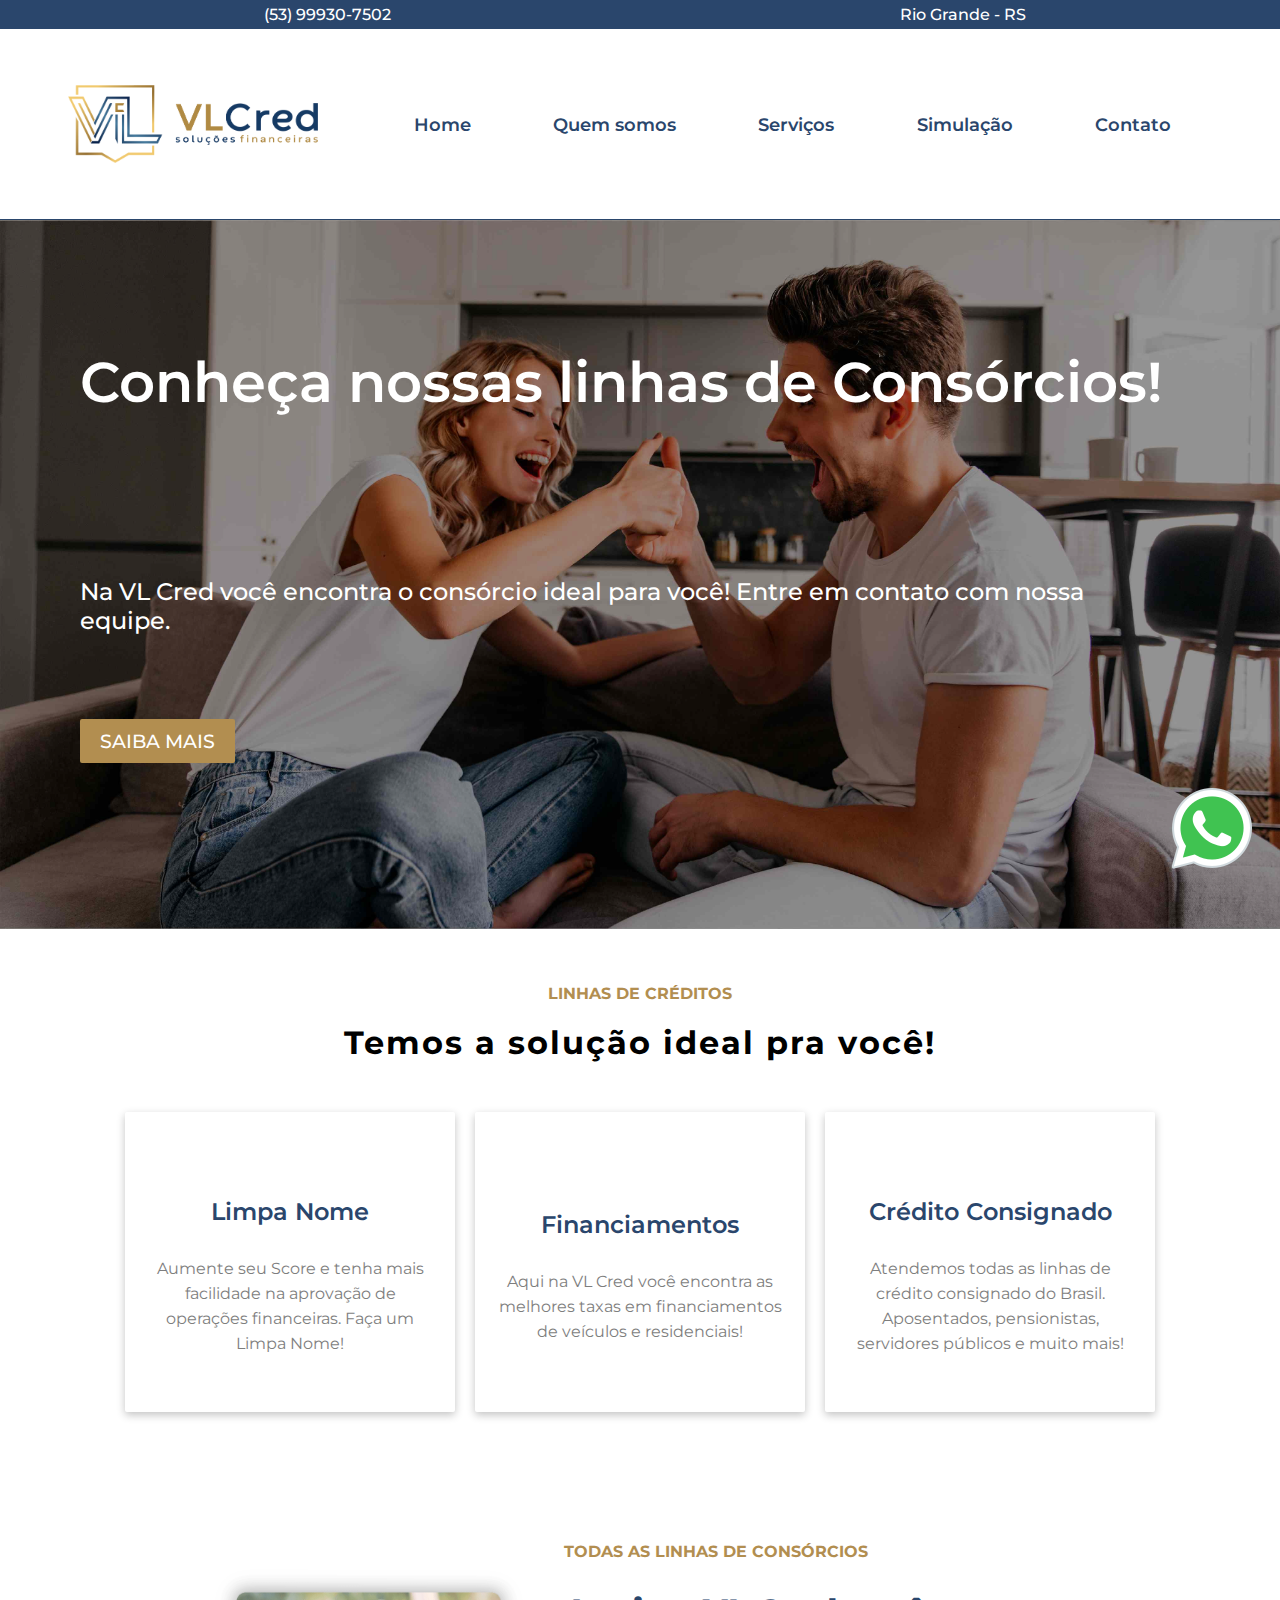
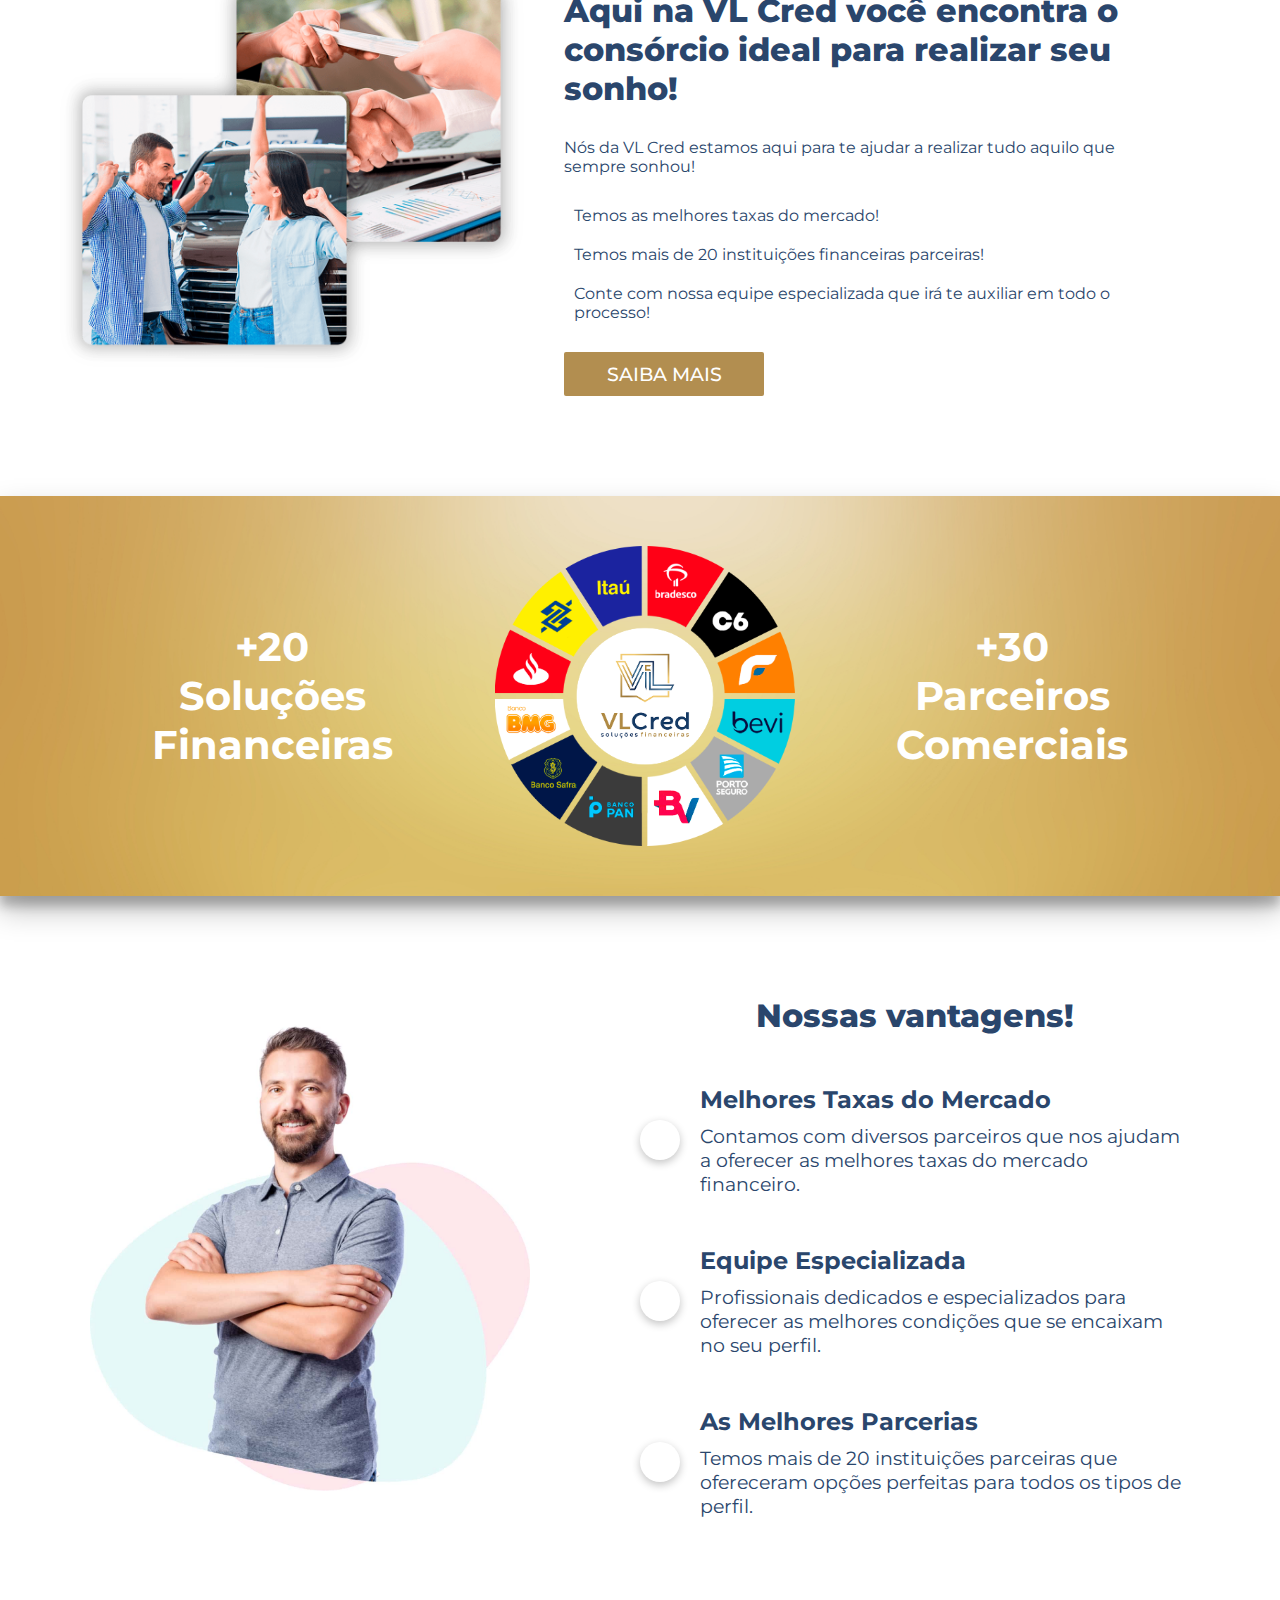
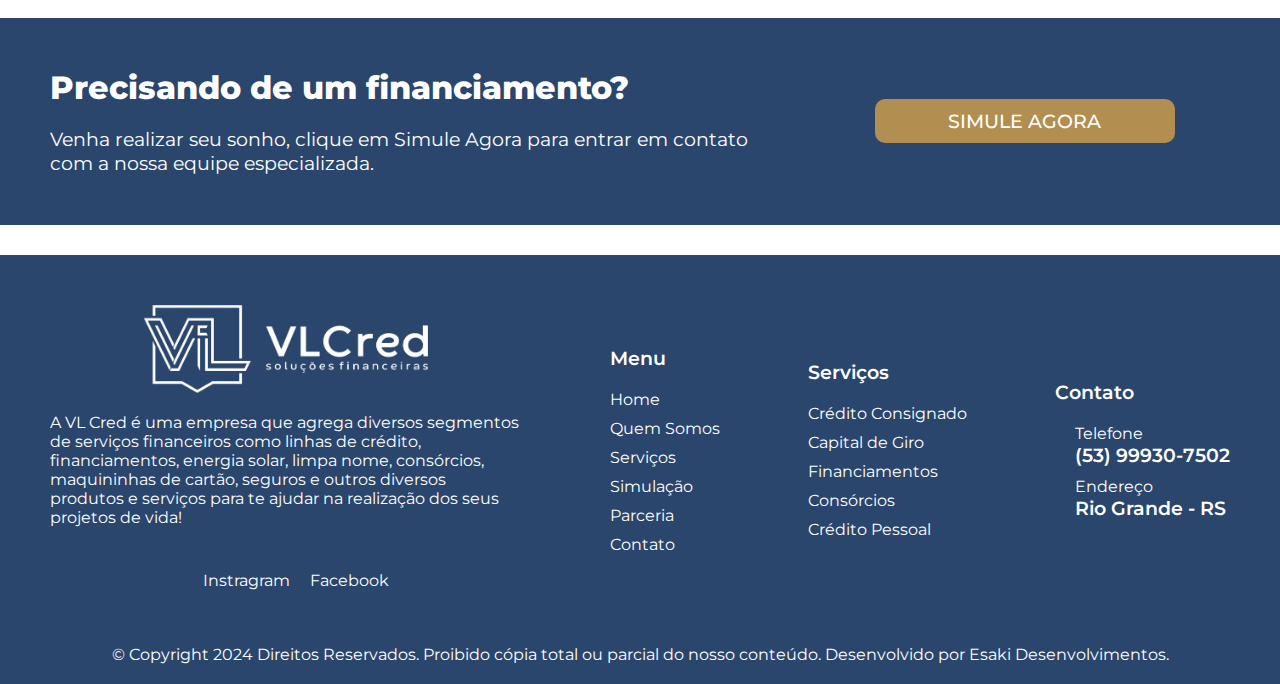
<file: index.html>
<!DOCTYPE html>
<html lang="pt-br">

<head>
    <meta charset="UTF-8">
    <meta name="viewport" content="width=device-width, initial-scale=1.0">
    <link rel="stylesheet" href="https://cdnjs.cloudflare.com/ajax/libs/font-awesome/6.4.2/css/all.min.css"
        integrity="sha512-z3gLpd7yknf1YoNbCzqRKc4qyor8gaKU1qmn+CShxbuBusANI9QpRohGBreCFkKxLhei6S9CQXFEbbKuqLg0DA=="
        crossorigin="anonymous" referrerpolicy="no-referrer" />
    <link rel="preconnect" href="https://fonts.googleapis.com">
    <link rel="preconnect" href="https://fonts.gstatic.com" crossorigin>
    <link rel="shortcut icon" href="assets/favicon.png" type="image/x-icon">
    <link href="https://fonts.googleapis.com/css2?family=Montserrat:wght@300;400;500;600;700&display=swap"
        rel="stylesheet">
    <link rel="stylesheet" href="style.css">
    <title>VL Cred - Home</title>
</head>

<body>
    <header class="header header__home">
        <div class="info">
            <div class="informacoes telefone">
                <i class="fa-solid fa-phone"></i>
                <div class="info-content">
                    <span>(53) 99930-7502</span>
                </div>
            </div>
            <div class="informacoes endereco">
                <i class="fa-solid fa-location-dot"></i>
                <div class="info-content">
                    <span>Rio Grande - RS</span>
                </div>
            </div>
        </div>
        <section class="header__all">


            <div class="header__all-first">
                <div class="menu">
                    <img id="logo" src="assets/logo VL H.png" alt="Logo VL Cred">
                    <i id="menu-icon" class="fa-solid fa-bars"></i>
                </div>
                <div class="header__all-second">
                    <ul>
                        <li><a href="index.html">Home</a></li>
                        <li><a href="sobreNos.html">Quem somos</a></li>
                        <li><a href="servicos.html">Serviços</a></li>
                        <li><a href="simulacao.html">Simulação</a></li>
                        <li><a href="contato.html">Contato</a></li>
                    </ul>
                </div>
            </div>

            <div class="menu__bar" id="menu__bar">
                <ul class="menu__bar-content">
                    <i class="fa-solid fa-x" id="close-btn"></i>
                    <li><a href="index.html">Home</a></li>
                    <li><a href="sobreNos.html">Quem somos</a></li>
                    <li><a href="servicos.html">Serviços</a></li>
                    <li><a href="simulacao.html">Simulação</a></li>
                    <li><a href="contato.html">Contato</a></li>
                </ul>
            </div>
        </section>
    </header>

    <main>
        <a id="wpp-btn" target="_blank" href="https://wa.me/53999307502"><img src="assets/wpp-btn.png" alt="botão Whatsapp"></a>
        <a id="wpp-btn-mobile" target="_blank" href="https://wa.me/53999307502"><img src="assets/wpp-btn-mobile.png" alt="botão Whatsapp"></a>
        <div class="carousel-container">
            <div class="carousel">
                <div class="carousel-slide">
                    <h2>Conheça nossas linhas de Consórcios!</h2>
                    <p>Na VL Cred você encontra o consórcio ideal para você! Entre em contato com
                        nossa equipe.</p>
                    <a href="https://wa.me/53999307502" target="_blank">Saiba Mais</a>
                    <img src="assets/Banner 1.jpg" alt="Imagem 1">
                </div>
                <div class="carousel-slide">
                    <h2>Capital de giro Empresarial</h2>
                    <p>Nós da VL Cred queremos te ajudar a solucionar o seu problema da melhor forma!</p>
                    <a href="https://wa.me/53999307502" target="_blank">Saiba Mais</a>
                    <img src="assets/Banner 2.jpg" alt="Imagem 2">
                </div>
                <div class="carousel-slide">
                    <h2>Crédito com garantia <br> de bens!</h2>
                    <p>Financiamento e refinanciamento imobiliário
                        e veicular é aqui na VL Cred!</p>
                    <a href="https://wa.me/53999307502" target="_blank">Saiba Mais</a>
                    <img src="assets/Banner 3.jpg" alt="Imagem 2">
                </div>

            </div>

            <div class="carousel-container-btns">
                <button id="prev-button"><i class="fa-solid fa-angle-left"></i></button>
                <button id="next-button"><i class="fa-solid fa-angle-right"></i></button>
            </div>
        </div>



        <section class="first__section">
            <h3>linhas de créditos</h3>
            <h2>Temos a solução ideal pra você!</h2>
            <div class="first__section-container">
                <div class="content">
                    <div class="produto">
                        <i class="fa-solid fa-money-check-dollar"></i>
                        <span>Limpa Nome</span>
                        <p>Aumente seu Score e tenha mais facilidade na aprovação de operações financeiras. Faça um
                            Limpa Nome! </p>
                    </div>
                </div>
                <div class="content">
                    <div class="produto">
                        <i class="fa-solid fa-house"></i>
                        <span>Financiamentos</span>
                        <p>Aqui na VL Cred você encontra as melhores taxas em financiamentos de veículos e residenciais!</p>
                    </div>
                </div>
                <div class="content">
                    <div class="produto">
                        <i class="fa-solid fa-sack-dollar"></i>
                        <span>Crédito Consignado</span>
                        <p>Atendemos todas as linhas de crédito consignado do Brasil. Aposentados, pensionistas,
                            servidores públicos e muito mais!</p>
                    </div>
                </div>
            </div>
        </section>

        <section class="second__section">
            <img class="second__section-imagem" src="assets/second section imagem.png" alt="">

            <div class="second__section-conteudo">
                <h3>Todas as linhas de Consórcios</h3>
                <h2>Aqui na VL Cred você encontra o consórcio ideal para realizar seu sonho! </h2>
                <p>Nós da VL Cred estamos aqui para te ajudar a realizar tudo aquilo que sempre sonhou! </p>
                <ul>
                    <li>
                        <i class="fa-solid fa-circle"></i>
                        <p>Temos as melhores taxas do mercado!</p>
                    </li>
                    <li>
                        <i class="fa-solid fa-circle"></i>
                        <p>Temos mais de 20 instituições financeiras parceiras!</p>
                    </li>
                    <li>
                        <i class="fa-solid fa-circle"></i>
                        <p>Conte com nossa equipe especializada que irá te auxiliar em todo o processo!</p>
                    </li>
                </ul>

                <a href="simulacao.html">Saiba Mais</a>
            </div>
        </section>

        <section class="third__section" id="third">
            <div class="third__section-container">
                <h2>+20 <br> Soluções <br> Financeiras</h2>
                <img src="assets/roda bancos.png" alt="">
                <h2>+30 <br> Parceiros <br> Comerciais</h2>

            </div>
        </section>

        <section class="fourth__section">
            <div class="fourth__section-content">
                <h2>Nossas vantagens!</h2>
                <div class="fourth__section-content-itens">
                    <i class="fa-solid fa-star"></i>
                    <div class="itens-content">
                        <h3>Melhores Taxas do Mercado</h3>
                        <p>Contamos com diversos parceiros que nos ajudam a oferecer as melhores taxas do mercado
                            financeiro.</p>
                    </div>
                </div>
                <div class="fourth__section-content-itens">
                    <i class="fa-solid fa-arrow-up-right-dots"></i>
                    <div class="itens-content">
                        <h3>Equipe Especializada</h3>
                        <p>Profissionais dedicados e especializados para oferecer as melhores condições que se encaixam
                            no seu perfil.</p>
                    </div>
                </div>
                <div class="fourth__section-content-itens">
                    <i class="fa-solid fa-rocket"></i>
                    <div class="itens-content">
                        <h3>As Melhores Parcerias</h3>
                        <p>Temos mais de 20 instituições parceiras que ofereceram opções perfeitas para todos os tipos
                            de perfil.</p>
                    </div>
                </div>
            </div>

            <img class="fourth__section-image" src="assets/vantagens.jpg" alt="#">
        </section>

        <section class="fifth__section">
            <div class="fifth__section-all">
                <div class="fifth__section-all-content">
                    <h2>Precisando de um financiamento?</h2>
                    <p>Venha realizar seu sonho, clique em Simule Agora para entrar em contato com a nossa equipe
                        especializada.</p>
                </div>
                <div class="fifth__section-all-link"><a href="simulacao.html">Simule agora</a></div>
            </div>
        </section>
    </main>

    <footer id="footer">
        <div class="footer__content">
            <div class="footer__logo">
                <img src="assets/logo VL H branco.png" alt="Logo VL Cred">
                <p>A VL Cred é uma empresa que agrega diversos segmentos de serviços financeiros como linhas de
                    crédito, financiamentos, energia solar, limpa nome, consórcios, maquininhas de cartão,
                    seguros e outros diversos produtos e serviços para te ajudar na realização dos seus projetos de
                    vida!
                    <br><br>
                </p>
                <div class="icons">
                    <a target="_blank" href=""><i class="fa-brands fa-instagram"
                            style="color: white;"></i></a>
                    <a href="#" style="color: white;">Instragram</a>

                    <a target="_blank" href=""><i class="fa-brands fa-facebook"
                            style="color: white;"></i></a>
                    <a href="#" style="color: white;">Facebook</a>
                </div>
            </div>
            <div class="footer__menu footer__itens">
                <span>Menu</span>
                <ul>
                    <li><a href="index.html">Home</a></li>
                    <li><a href="sobreNos.html">Quem Somos</a></li>
                    <li><a href="servicos.html">Serviços</a></li>
                    <li><a href="simulacao.html">Simulação</a></li>
                    <li><a href="https://wa.me/53999307502" target="_blank">Parceria</a></li>
                    <li><a href="contato.html">Contato</a></li>
                </ul>
            </div>
            <div class="footer__servicos footer__itens">
                <span>Serviços</span>
                <ul>
                    <li><a href="servicos.html">Crédito Consignado</a></li>
                    <li><a href="servicos.html">Capital de Giro</a></li>
                    <li><a href="servicos.html">Financiamentos</a></li>
                    <li><a href="servicos.html">Consórcios</a></li>
                    <li><a href="servicos.html">Crédito Pessoal</a></li>
                </ul>
            </div>
            <div class="footer__contato footer__itens">
                <span>Contato</span>
                <ul>
                    <li>
                        <i class="fa-solid fa-phone"></i>
                        <div>
                            <p>Telefone</p>
                            <span>(53) 99930-7502</span>
                        </div>
                    </li>
                    <li>
                        <i class="fa-solid fa-location-dot"></i>
                        <div>
                            <p>Endereço</p>
                            <span>Rio Grande - RS
                            </span>
                        </div>
                    </li>
                </ul>
            </div>
        </div>

        <span class="copy"> &copy; Copyright 2024 Direitos Reservados. Proibido cópia total ou parcial do nosso
            conteúdo.
            Desenvolvido por Esaki Desenvolvimentos.</span>
    </footer>

    <script src="slide.js"></script>
    <script src="menuBar.js"></script>
    <script src="script.js"></script>
</body>

</html>
</file>
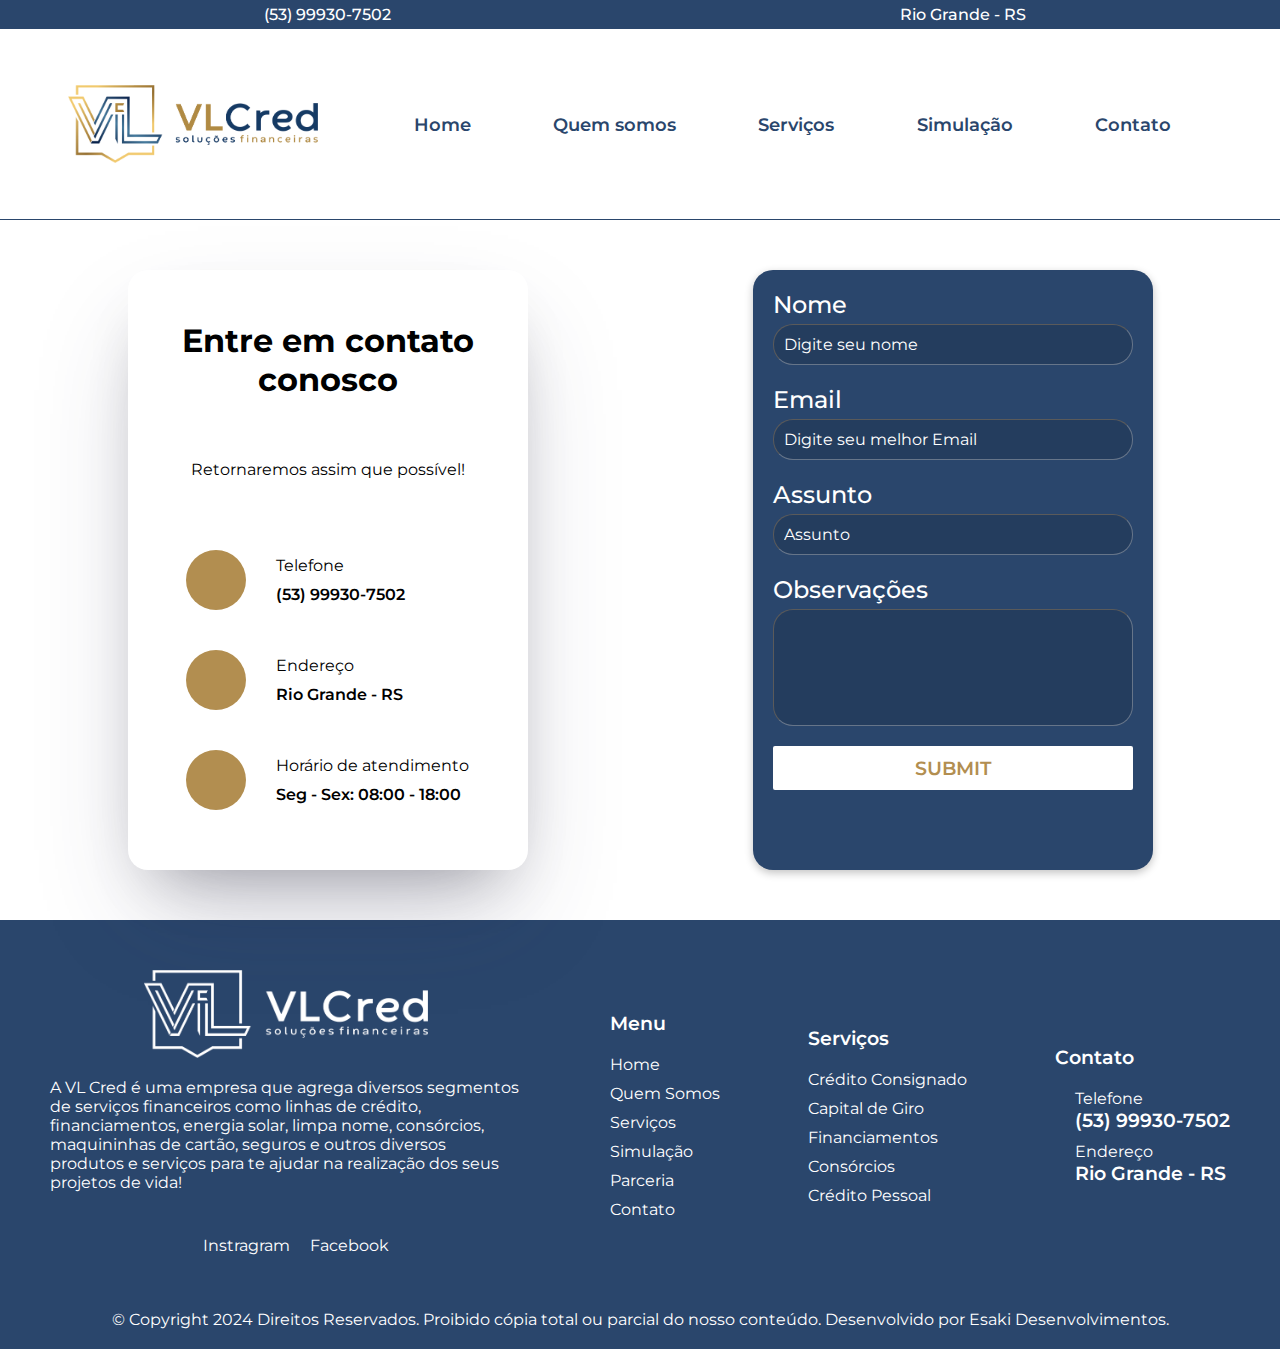
<file: contato.html>
<!DOCTYPE html>
<html lang="pt-br">

<head>
    <meta charset="UTF-8">
    <meta name="viewport" content="width=device-width, initial-scale=1.0">
    <link rel="stylesheet" href="https://cdnjs.cloudflare.com/ajax/libs/font-awesome/6.4.2/css/all.min.css"
        integrity="sha512-z3gLpd7yknf1YoNbCzqRKc4qyor8gaKU1qmn+CShxbuBusANI9QpRohGBreCFkKxLhei6S9CQXFEbbKuqLg0DA=="
        crossorigin="anonymous" referrerpolicy="no-referrer" />
    <link rel="preconnect" href="https://fonts.googleapis.com">
    <link rel="preconnect" href="https://fonts.gstatic.com" crossorigin>
    <link rel="shortcut icon" href="assets/favicon.png" type="image/x-icon">
    <link href="https://fonts.googleapis.com/css2?family=Montserrat:wght@300;400;500;600;700&display=swap"
        rel="stylesheet">
    <link rel="stylesheet" href="style.css">
    <title>VL Cred - Contato</title>
</head>

<body>
    <header class="header header__home">
        <div class="info">
            <div class="informacoes telefone">
                <i class="fa-solid fa-phone"></i>
                <div class="info-content">
                    <span>(53) 99930-7502</span>
                </div>
            </div>
            <div class="informacoes endereco">
                <i class="fa-solid fa-location-dot"></i>
                <div class="info-content">
                    <span>Rio Grande - RS</span>
                </div>
            </div>
        </div>
        <section class="header__all">


            <div class="header__all-first">
                <div class="menu">
                    <img id="logo" src="assets/logo VL H.png" alt="Logo VL Cred">
                    <i id="menu-icon" class="fa-solid fa-bars"></i>
                </div>
                <div class="header__all-second">
                    <ul>
                        <li><a href="index.html">Home</a></li>
                        <li><a href="sobreNos.html">Quem somos</a></li>
                        <li><a href="servicos.html">Serviços</a></li>
                        <li><a href="simulacao.html">Simulação</a></li>
                        <li><a href="contato.html">Contato</a></li>
                    </ul>
                </div>
            </div>

            <div class="menu__bar" id="menu__bar">
                <ul class="menu__bar-content">
                    <i class="fa-solid fa-x" id="close-btn"></i>
                    <li><a href="index.html">Home</a></li>
                    <li><a href="sobreNos.html">Quem somos</a></li>
                    <li><a href="servicos.html">Serviços</a></li>
                    <li><a href="simulacao.html">Simulação</a></li>
                    <li><a href="contato.html">Contato</a></li>
                </ul>
            </div>
        </section>
    </header>

    <section class="section__contato">
        <div class="contato">
            <h1>Entre em contato conosco</h1>
            <p>Retornaremos assim que possível!</p>
            <div class="info">
                <div class="informacoes telefone">
                    <i class="fa-solid fa-phone"></i>
                    <div class="info-content">
                        <p>Telefone</p>
                        <span>(53) 99930-7502</span>
                    </div>
                </div>
                <div class="informacoes endereco">
                    <i class="fa-solid fa-location-dot"></i>
                    <div class="info-content">
                        <p>Endereço</p>
                        <span>Rio Grande - RS</span>
                    </div>
                </div>
                <div class="informacoes horario">
                    <i class="fa-solid fa-clock"></i>
                    <div class="info-content">
                        <p>Horário de atendimento</p>
                        <span>Seg - Sex: 08:00 - 18:00</span>
                    </div>
                </div>
            </div>
        </div>
        <div class="form">
            <div class="itens">
                <label for="nome">Nome</label>
                <input id="nome" type="text" name="nome" placeholder="Digite seu nome" required>
            </div>

            <div class="itens">
                <label for="email">Email</label>
                <input id="email" type="email" name="email" placeholder="Digite seu melhor Email" required>
            </div>

            <div class="itens">
                <label for="assunto">Assunto</label>
                <input id="assunto" type="text" name="assunto" placeholder="Assunto" required>
            </div>

            <div class="itens">
                <label for="texto">Observações</label>
                <textarea name="texto" id="texto" cols="30" rows="5"></textarea>
            </div>

            <input id="enviar" class="btn-enviar" type="submit" name="enviar" placeholder="Enviar">
        </div>

    </section>

    <footer id="footer">
        <div class="footer__content">
            <div class="footer__logo">
                <img src="assets/logo VL H branco.png" alt="Logo VL Cred">
                <p>A VL Cred é uma empresa que agrega diversos segmentos de serviços financeiros como linhas de
                    crédito, financiamentos, energia solar, limpa nome, consórcios, maquininhas de cartão,
                    seguros e outros diversos produtos e serviços para te ajudar na realização dos seus projetos de
                    vida!
                    <br><br>
                </p>
                <div class="icons">
                    <a target="_blank" href=""><i class="fa-brands fa-instagram"
                            style="color: white;"></i></a>
                    <a href="#" style="color: white;">Instragram</a>

                    <a target="_blank" href=""><i class="fa-brands fa-facebook"
                            style="color: white;"></i></a>
                    <a href="#" style="color: white;">Facebook</a>
                </div>
            </div>
            <div class="footer__menu footer__itens">
                <span>Menu</span>
                <ul>
                    <li><a href="index.html">Home</a></li>
                    <li><a href="sobreNos.html">Quem Somos</a></li>
                    <li><a href="servicos.html">Serviços</a></li>
                    <li><a href="simulacao.html">Simulação</a></li>
                    <li><a href="https://wa.me/53999307502" target="_blank">Parceria</a></li>
                    <li><a href="contato.html">Contato</a></li>
                </ul>
            </div>
            <div class="footer__servicos footer__itens">
                <span>Serviços</span>
                <ul>
                    <li><a href="servicos.html">Crédito Consignado</a></li>
                    <li><a href="servicos.html">Capital de Giro</a></li>
                    <li><a href="servicos.html">Financiamentos</a></li>
                    <li><a href="servicos.html">Consórcios</a></li>
                    <li><a href="servicos.html">Crédito Pessoal</a></li>
                </ul>
            </div>
            <div class="footer__contato footer__itens">
                <span>Contato</span>
                <ul>
                    <li>
                        <i class="fa-solid fa-phone"></i>
                        <div>
                            <p>Telefone</p>
                            <span>(53) 99930-7502</span>
                        </div>
                    </li>
                    <li>
                        <i class="fa-solid fa-location-dot"></i>
                        <div>
                            <p>Endereço</p>
                            <span>Rio Grande - RS
                            </span>
                        </div>
                    </li>
                </ul>
            </div>
        </div>

        <span class="copy"> &copy; Copyright 2024 Direitos Reservados. Proibido cópia total ou parcial do nosso
            conteúdo.
            Desenvolvido por Esaki Desenvolvimentos.</span>
    </footer>



    <script src="menuBar.js"></script>
    <script src="contato.js"></script>
</body>

</html>
</file>
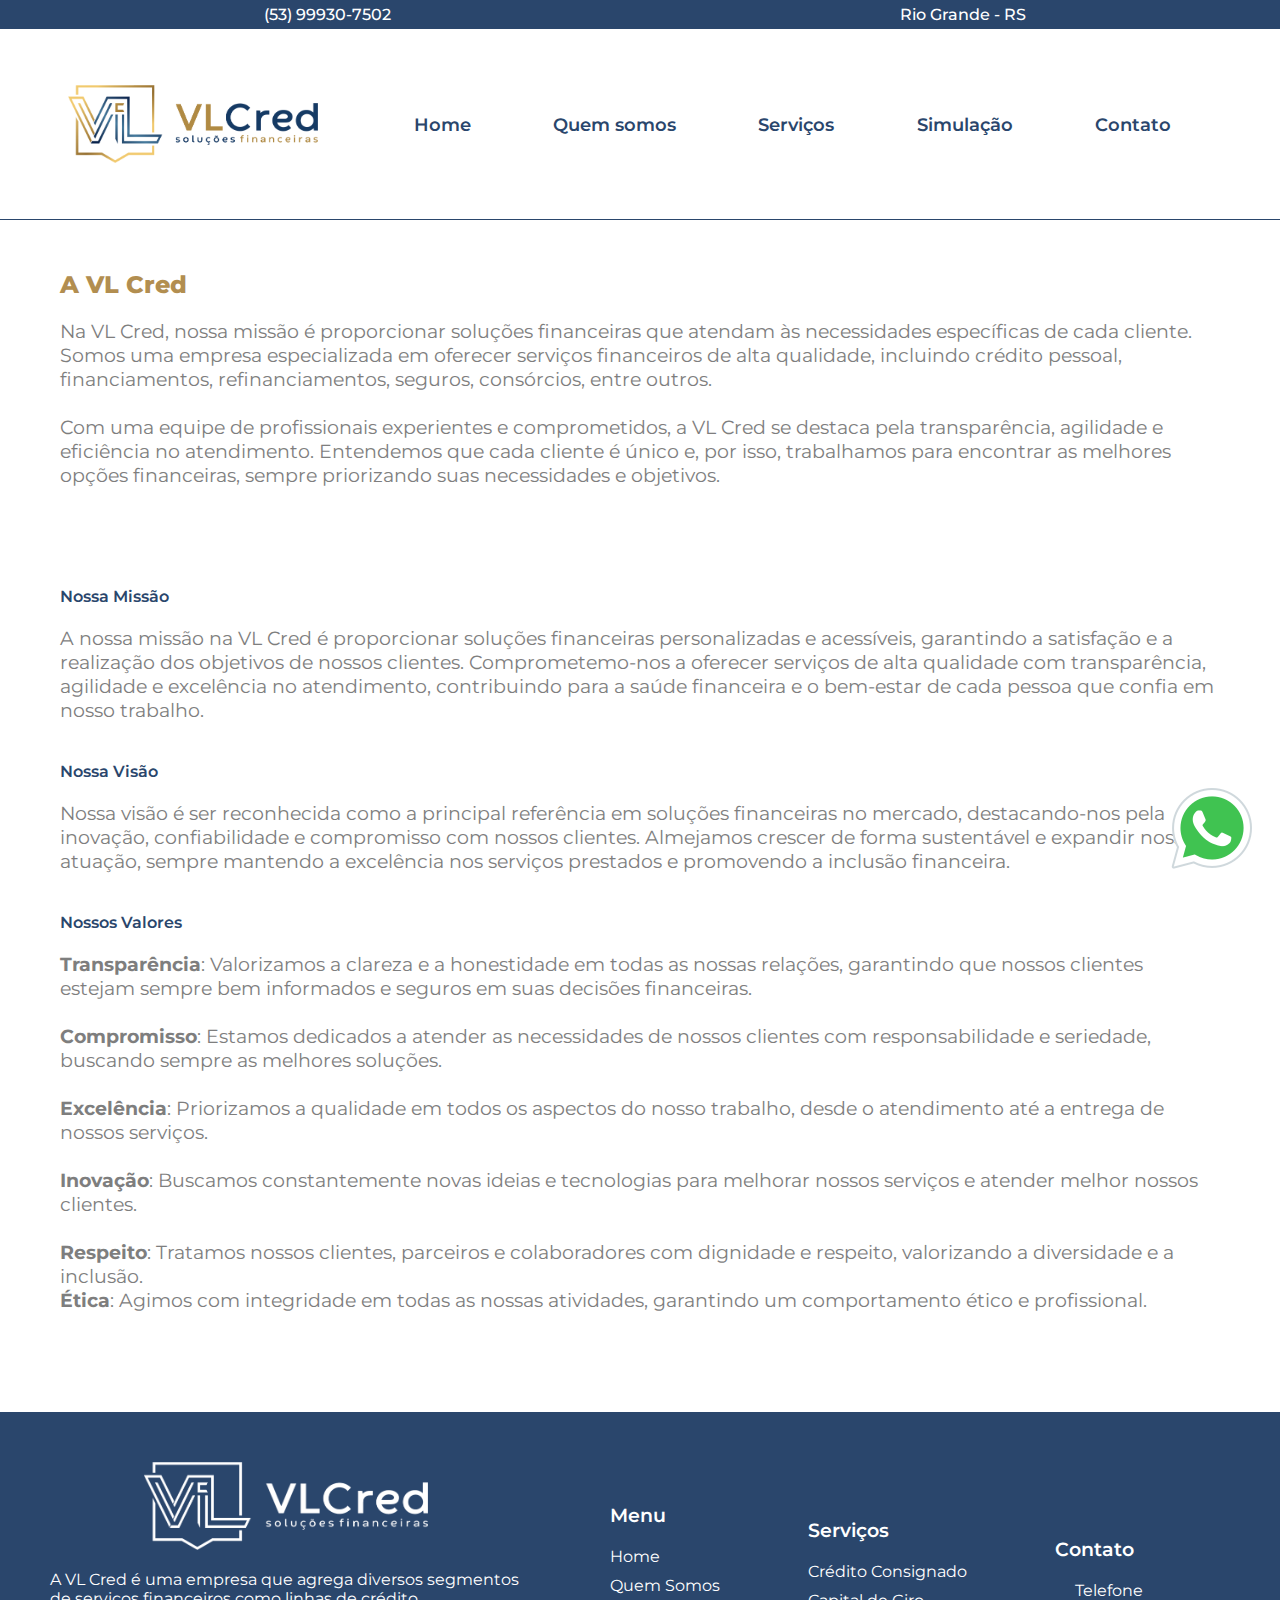
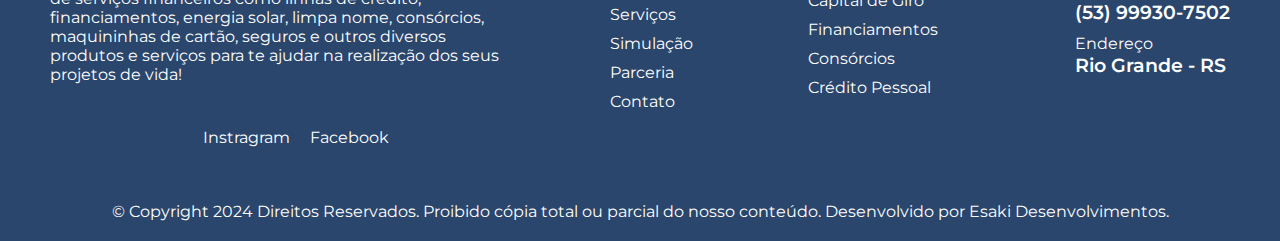
<file: sobreNos.html>
<!DOCTYPE html>
<html lang="pt-br">

<head>
    <meta charset="UTF-8">
    <meta name="viewport" content="width=device-width, initial-scale=1.0">
    <link rel="stylesheet" href="https://cdnjs.cloudflare.com/ajax/libs/font-awesome/6.4.2/css/all.min.css"
        integrity="sha512-z3gLpd7yknf1YoNbCzqRKc4qyor8gaKU1qmn+CShxbuBusANI9QpRohGBreCFkKxLhei6S9CQXFEbbKuqLg0DA=="
        crossorigin="anonymous" referrerpolicy="no-referrer" />
    <link rel="preconnect" href="https://fonts.googleapis.com">
    <link rel="preconnect" href="https://fonts.gstatic.com" crossorigin>
    <link rel="shortcut icon" href="assets/favicon.png" type="image/x-icon">
    <link href="https://fonts.googleapis.com/css2?family=Montserrat:wght@300;400;500;600;700&display=swap"
        rel="stylesheet">
    <link rel="stylesheet" href="style.css">
    <title>VL Cred - Sobre nós</title>
</head>

<body>
    <header class="header header__home">
        <div class="info">
            <div class="informacoes telefone">
                <i class="fa-solid fa-phone"></i>
                <div class="info-content">
                    <span>(53) 99930-7502</span>
                </div>
            </div>
            <div class="informacoes endereco">
                <i class="fa-solid fa-location-dot"></i>
                <div class="info-content">
                    <span>Rio Grande - RS</span>
                </div>
            </div>
        </div>
        <section class="header__all">


            <div class="header__all-first">
                <div class="menu">
                    <img id="logo" src="assets/logo VL H.png" alt="Logo VL Cred">
                    <i id="menu-icon" class="fa-solid fa-bars"></i>
                </div>
                <div class="header__all-second">
                    <ul>
                        <li><a href="index.html">Home</a></li>
                        <li><a href="sobreNos.html">Quem somos</a></li>
                        <li><a href="servicos.html">Serviços</a></li>
                        <li><a href="simulacao.html">Simulação</a></li>
                        <li><a href="contato.html">Contato</a></li>
                    </ul>
                </div>
            </div>

            <div class="menu__bar" id="menu__bar">
                <ul class="menu__bar-content">
                    <i class="fa-solid fa-x" id="close-btn"></i>
                    <li><a href="index.html">Home</a></li>
                    <li><a href="sobreNos.html">Quem somos</a></li>
                    <li><a href="servicos.html">Serviços</a></li>
                    <li><a href="simulacao.html">Simulação</a></li>
                    <li><a href="contato.html">Contato</a></li>
                </ul>
            </div>
        </section>
    </header>

    <main>
        <a id="wpp-btn" target="_blank" href="https://wa.me/53999307502"><img src="assets/wpp-btn.png" alt="botão Whatsapp"></a>
        <a id="wpp-btn-mobile" target="_blank" href="https://wa.me/53999307502"><img src="assets/wpp-btn-mobile.png" alt="botão Whatsapp"></a>
        <section class="first__section-sobrenos">
            <!-- <img id="first__section-img" src="assets/logo Mur H.png" alt="Pessoas trabalhando"> -->
            <div class="first__section-content">
                <h1>A VL Cred</h1>
                <p>Na VL Cred, nossa missão é proporcionar soluções financeiras que atendam às necessidades específicas de cada cliente. Somos uma empresa especializada em oferecer serviços financeiros de alta qualidade, incluindo crédito pessoal, financiamentos, refinanciamentos, seguros, consórcios, entre outros. <br><br>

                    Com uma equipe de profissionais experientes e comprometidos, a VL Cred se destaca pela transparência, agilidade e eficiência no atendimento. Entendemos que cada cliente é único e, por isso, trabalhamos para encontrar as melhores opções financeiras, sempre priorizando suas necessidades e objetivos.
                </p>
            </div>
        </section>

        <section class="second__section">
            <div class="second-content">
                <span>Nossa Missão</span>
                <p>A nossa missão na VL Cred é proporcionar soluções financeiras personalizadas e acessíveis, garantindo a satisfação e a realização dos objetivos de nossos clientes. Comprometemo-nos a oferecer serviços de alta qualidade com transparência, agilidade e excelência no atendimento, contribuindo para a saúde financeira e o bem-estar de cada pessoa que confia em nosso trabalho.</p>
            </div>
            <div class="second-content">
                <span>Nossa Visão</span>
                <p>Nossa visão é ser reconhecida como a principal referência em soluções financeiras no mercado, destacando-nos pela inovação, confiabilidade e compromisso com nossos clientes. Almejamos crescer de forma sustentável e expandir nossa atuação, sempre mantendo a excelência nos serviços prestados e promovendo a inclusão financeira.</p>
            </div>
            <div class="second-content">
                <span>Nossos Valores</span>
                <p><strong>Transparência</strong>: Valorizamos a clareza e a honestidade em todas as nossas relações, garantindo que nossos clientes estejam sempre bem informados e seguros em suas decisões financeiras. <br><br>
                    <strong>Compromisso</strong>: Estamos dedicados a atender as necessidades de nossos clientes com responsabilidade e seriedade, buscando sempre as melhores soluções. <br><br>
                    <strong>Excelência</strong>: Priorizamos a qualidade em todos os aspectos do nosso trabalho, desde o atendimento até a entrega de nossos serviços. <br><br>
                    <strong>Inovação</strong>: Buscamos constantemente novas ideias e tecnologias para melhorar nossos serviços e atender melhor nossos clientes. <br><br>
                    <strong>Respeito</strong>: Tratamos nossos clientes, parceiros e colaboradores com dignidade e respeito, valorizando a diversidade e a inclusão. <br>
                    <strong>Ética</strong>: Agimos com integridade em todas as nossas atividades, garantindo um comportamento ético e profissional. <br>

                </p>
            </div>
        </section>
    </main>

    <footer id="footer">
        <div class="footer__content">
            <div class="footer__logo">
                <img src="assets/logo VL H branco.png" alt="Logo VL Cred">
                <p>A VL Cred é uma empresa que agrega diversos segmentos de serviços financeiros como linhas de
                    crédito, financiamentos, energia solar, limpa nome, consórcios, maquininhas de cartão,
                    seguros e outros diversos produtos e serviços para te ajudar na realização dos seus projetos de
                    vida!
                    <br><br>
                </p>
                <div class="icons">
                    <a target="_blank" href=""><i class="fa-brands fa-instagram"
                            style="color: white;"></i></a>
                    <a href="#" style="color: white;">Instragram</a>

                    <a target="_blank" href=""><i class="fa-brands fa-facebook"
                            style="color: white;"></i></a>
                    <a href="#" style="color: white;">Facebook</a>
                </div>
            </div>
            <div class="footer__menu footer__itens">
                <span>Menu</span>
                <ul>
                    <li><a href="index.html">Home</a></li>
                    <li><a href="sobreNos.html">Quem Somos</a></li>
                    <li><a href="servicos.html">Serviços</a></li>
                    <li><a href="simulacao.html">Simulação</a></li>
                    <li><a href="https://wa.me/53999307502" target="_blank">Parceria</a></li>
                    <li><a href="contato.html">Contato</a></li>
                </ul>
            </div>
            <div class="footer__servicos footer__itens">
                <span>Serviços</span>
                <ul>
                    <li><a href="servicos.html">Crédito Consignado</a></li>
                    <li><a href="servicos.html">Capital de Giro</a></li>
                    <li><a href="servicos.html">Financiamentos</a></li>
                    <li><a href="servicos.html">Consórcios</a></li>
                    <li><a href="servicos.html">Crédito Pessoal</a></li>
                </ul>
            </div>
            <div class="footer__contato footer__itens">
                <span>Contato</span>
                <ul>
                    <li>
                        <i class="fa-solid fa-phone"></i>
                        <div>
                            <p>Telefone</p>
                            <span>(53) 99930-7502</span>
                        </div>
                    </li>
                    <li>
                        <i class="fa-solid fa-location-dot"></i>
                        <div>
                            <p>Endereço</p>
                            <span>Rio Grande - RS
                            </span>
                        </div>
                    </li>
                </ul>
            </div>
        </div>

        <span class="copy"> &copy; Copyright 2024 Direitos Reservados. Proibido cópia total ou parcial do nosso
            conteúdo.
            Desenvolvido por Esaki Desenvolvimentos.</span>
    </footer>

    <script src="menuBar.js"></script>
</body>

</html>
</file>
<file: style.css>
@import url("https://fonts.googleapis.com/css2?family=Montserrat:wght@300;400;500;600;700&display=swap");
.header {
  background: #fff;
  border-bottom: 1px solid #2A466C;
}
.header .info {
  padding: 5px;
  display: flex;
  justify-content: space-around;
  color: #fff;
  background-color: #2A466C;
}
.header .info .informacoes {
  display: flex;
  align-items: center;
  gap: 10px;
  font-weight: 500;
}
.header .info .informacoes i {
  color: #B28E50;
}
.header .header__all {
  margin: 0 auto;
  max-width: 1200px;
  display: flex;
  flex-direction: column;
  justify-content: space-around;
}
.header .header__all-first {
  height: 150px;
  margin: 20px 0;
  display: flex;
  align-items: center;
  justify-content: space-around;
}
.header .header__all-first .menu {
  display: flex;
  align-items: center;
}
.header .header__all-first #menu-icon {
  display: none;
}
.header .header__all-first #logo {
  width: 250px;
}
.header .header__all-first .header__all-second {
  width: 70%;
  display: flex;
  justify-content: center;
  padding: 30px 0;
  border-radius: 20px;
}
.header .header__all-first .header__all-second ul {
  width: 100%;
  padding: 0;
  display: flex;
  list-style: none;
  justify-content: space-around;
}
.header .header__all-first .header__all-second ul li {
  text-align: center;
}
.header .header__all-first .header__all-second ul li a {
  padding: 5px;
  text-decoration: none;
  color: #2A466C;
  font-size: 1.1rem;
  font-weight: 600;
  transition: 0.5s;
}
.header .header__all-first .header__all-second ul li a:hover {
  border-bottom: 1px solid #2A466C;
}
.header .menu__bar {
  display: none;
}

main {
  max-width: 100vw;
}
main #wpp-btn {
  margin: 20px;
  z-index: 999;
  position: fixed;
  bottom: 0;
  right: 0;
  animation: wpp-btn 1s ease-in-out infinite;
}
main #wpp-btn:hover {
  animation: none;
}
main #wpp-btn-mobile {
  display: none;
}
@keyframes wpp-btn {
  0% {
    bottom: 0;
  }
  50% {
    bottom: 30px;
  }
  100% {
    bottom: 0;
  }
}
main .carousel-container {
  width: 100%;
  margin: 0px auto;
  overflow: hidden;
  position: relative;
}
main .carousel-container-btns {
  width: 100%;
  justify-content: space-between;
  display: flex;
  position: absolute;
  z-index: 999;
  top: 50%;
  left: 0;
}
main .carousel-container-btns button {
  width: 60px;
  height: 60px;
  cursor: pointer;
  background: none;
  border: none;
}
main .carousel-container-btns button i {
  font-size: 3rem;
  color: #fff;
}
main .carousel {
  display: flex;
  transition: transform 0.3s ease;
}
main .carousel-slide {
  width: 100%;
  position: relative;
}
main .carousel-slide h2 {
  width: 90%;
  position: absolute;
  top: 18%;
  left: 80px;
  font-size: 3.5rem;
  font-weight: 600;
  color: #fff;
  z-index: 999;
}
main .carousel-slide p {
  width: 80%;
  position: absolute;
  top: 50%;
  left: 80px;
  font-size: 1.5rem;
  font-weight: 500;
  color: #fff;
  z-index: 999;
}
main .carousel-slide a {
  width: auto;
  text-align: center;
  text-decoration: none;
  text-transform: uppercase;
  padding: 10px 20px;
  border-radius: 2px;
  background-color: #B28E50;
  color: #fff;
  font-size: 1.2rem;
  font-weight: 500;
  transition: 0.5s;
  position: absolute;
  top: 70%;
  left: 80px;
  z-index: 999;
}
main .carousel-slide a:hover {
  background-color: #2A466C;
  color: #B28E50;
}
main .carousel-slide img {
  width: 100vw;
  filter: brightness(60%);
}
main .carousel-slide {
  width: 100%;
}
main .carousel-slide img {
  width: 100vw;
}

@media (max-width: 1000px) {
  .header {
    height: 200px;
  }
  .header .info {
    display: none;
    padding: 5px;
    display: flex;
    justify-content: space-around;
    color: #000;
    background-color: #fff;
  }
  .header .info .informacoes {
    display: none;
    align-items: center;
    gap: 10px;
    font-weight: 500;
  }
  .header .info .informacoes i {
    color: #B28E50;
  }
  .header .header__all {
    height: 180px;
    display: flex;
    flex-direction: column;
  }
  .header .header__all-first {
    margin: 0;
    height: 200px;
    display: flex;
    flex-direction: column;
    align-items: center;
    justify-content: space-around;
  }
  .header .header__all-first #logo {
    width: 200px;
  }
  .header .header__all-first .menu {
    width: 100%;
    display: flex;
    justify-content: space-evenly;
    align-items: center;
  }
  .header .header__all-first #menu-icon {
    color: #2A466C;
    font-size: 1.5rem;
    display: inline;
  }
  .header .header__all .header__all-second {
    display: none;
  }
  .header .header__all .header__all-second ul {
    display: none;
  }
  .header .header__all .header__all-second ul li {
    display: none;
  }
  .header .header__all .header__all-second ul li a {
    display: none;
    padding: 5px;
    border-radius: 10px;
    text-decoration: none;
    color: #fff;
    font-size: 1rem;
    font-weight: 600;
    transition: 0.5s;
  }
  .header .header__all .header__all-second ul li a:hover {
    color: #2A466C;
    background-color: #fff;
  }
  .header .menu__bar {
    background-color: #B28E50;
    position: absolute;
    top: -200%;
    left: 0;
    display: flex;
    justify-content: center;
    align-items: center;
    width: 100%;
    height: 100vh;
    z-index: 999;
  }
  .header .menu__bar .menu__bar-content {
    list-style: none;
    display: flex;
    flex-direction: column;
    gap: 50px;
    align-items: center;
  }
  .header .menu__bar .menu__bar-content a {
    text-decoration: none;
    color: #fff;
    font-size: 1.5rem;
    font-weight: 600;
  }
  .header .menu__bar .menu__bar-content i {
    font-size: 1.5rem;
    color: #2A466C;
  }
  main {
    max-width: 100vw;
  }
  main .carousel-container {
    width: 100%;
    margin: 0px auto;
    overflow: hidden;
  }
  main .carousel-container-btns {
    display: none;
    width: 100%;
    justify-content: space-between;
    display: flex;
    position: absolute;
    z-index: 999;
    top: 50%;
    left: 0;
  }
  main .carousel-container-btns button {
    display: none;
    width: 60px;
    height: 60px;
    cursor: pointer;
    background: none;
    border: none;
  }
  main .carousel-container-btns button i {
    font-size: 3rem;
    color: #fff;
  }
  main .carousel {
    display: flex;
    transition: transform 0.3s ease;
  }
  main .carousel-slide {
    width: 100%;
    position: relative;
  }
  main .carousel-slide h2 {
    position: absolute;
    top: 20%;
    left: 50px;
    font-size: 2.5rem;
    font-weight: 600;
    color: #fff;
    z-index: 999;
  }
  main .carousel-slide p {
    position: absolute;
    top: 53%;
    left: 50px;
    font-size: 1.2rem;
    font-weight: 500;
    color: #fff;
    z-index: 999;
  }
  main .carousel-slide a {
    width: auto;
    text-align: center;
    text-decoration: none;
    text-transform: uppercase;
    padding: 10px 20px;
    border-radius: 2px;
    background-color: #B28E50;
    color: #fff;
    font-size: 1.2rem;
    font-weight: 500;
    transition: 0.5s;
    position: absolute;
    top: 75%;
    left: 50px;
    z-index: 999;
  }
  main .carousel-slide a:hover {
    background-color: #2A466C;
    color: #B28E50;
  }
  main .carousel-slide img {
    width: 100vw;
  }
  main .carousel-slide img {
    width: 100vw;
  }
}
@media (max-width: 580px) {
  .header {
    height: 200px;
  }
  .header .info {
    display: none;
    padding: 5px;
    display: flex;
    justify-content: space-around;
    color: #000;
    background-color: #fff;
  }
  .header .info .informacoes {
    display: none;
    align-items: center;
    gap: 10px;
    font-weight: 500;
  }
  .header .info .informacoes i {
    color: #B28E50;
  }
  .header .header__all {
    height: 180px;
    display: flex;
    flex-direction: column;
  }
  .header .header__all-first {
    margin: 0;
    height: 200px;
    display: flex;
    flex-direction: column;
    align-items: center;
    justify-content: space-around;
  }
  .header .header__all-first #logo {
    width: 200px;
  }
  .header .header__all-first .menu {
    width: 100%;
    display: flex;
    justify-content: space-evenly;
    align-items: center;
  }
  .header .header__all-first #menu-icon {
    color: #2A466C;
    font-size: 1.5rem;
    display: inline;
  }
  .header .header__all .header__all-second {
    display: none;
  }
  .header .header__all .header__all-second ul {
    display: none;
  }
  .header .header__all .header__all-second ul li {
    display: none;
  }
  .header .header__all .header__all-second ul li a {
    display: none;
    padding: 5px;
    border-radius: 10px;
    text-decoration: none;
    color: #fff;
    font-size: 1rem;
    font-weight: 600;
    transition: 0.5s;
  }
  .header .header__all .header__all-second ul li a:hover {
    color: #2A466C;
    background-color: #fff;
  }
  .header .menu__bar {
    background-color: #B28E50;
    position: absolute;
    top: -200%;
    left: 0;
    display: flex;
    justify-content: center;
    align-items: center;
    width: 100%;
    height: 100vh;
    z-index: 999;
  }
  .header .menu__bar .menu__bar-content {
    list-style: none;
    display: flex;
    flex-direction: column;
    gap: 50px;
    align-items: center;
  }
  .header .menu__bar .menu__bar-content a {
    text-decoration: none;
    color: #fff;
    font-size: 1.5rem;
    font-weight: 600;
  }
  .header .menu__bar .menu__bar-content i {
    font-size: 1.5rem;
    color: #2A466C;
  }
  main {
    max-width: 100vw;
  }
  main #wpp-btn {
    display: none;
  }
  main #wpp-btn:hover {
    animation: none;
  }
  main #wpp-btn-mobile {
    display: flex;
    margin: 20px;
    z-index: 999;
    position: fixed;
    bottom: 0;
    right: 0;
    animation: wpp-btn 1s ease-in-out infinite;
  }
  main #wpp-btn-mobile:hover {
    animation: none;
  }
  main .carousel-container {
    width: 100%;
    margin: 0px auto;
    overflow: hidden;
  }
  main .carousel-container-btns {
    display: none;
    width: 100%;
    justify-content: space-between;
    display: flex;
    position: absolute;
    z-index: 999;
    top: 50%;
    left: 0;
  }
  main .carousel-container-btns button {
    display: none;
    width: 60px;
    height: 60px;
    cursor: pointer;
    background: none;
    border: none;
  }
  main .carousel-container-btns button i {
    font-size: 3rem;
    color: #fff;
  }
  main .carousel {
    display: flex;
    transition: transform 0.3s ease;
  }
  main .carousel-slide {
    width: 100%;
    position: relative;
  }
  main .carousel-slide h2 {
    position: absolute;
    top: 15%;
    left: 30px;
    font-size: 2rem;
    font-weight: 600;
    color: #fff;
    z-index: 999;
  }
  main .carousel-slide p {
    position: absolute;
    top: 50%;
    left: 30px;
    font-size: 0.8rem;
    font-weight: 500;
    color: #fff;
    z-index: 999;
  }
  main .carousel-slide a {
    width: 130px;
    font-size: 0.6rem;
    position: absolute;
    top: 75%;
    left: 30px;
    z-index: 999;
  }
  main .carousel-slide a:hover {
    background-color: #2A466C;
    color: #B28E50;
  }
  main .carousel-slide img {
    width: 100vw;
  }
  main .carousel-slide img {
    width: 100vw;
  }
}
@media (max-width: 410px) {
  .header {
    height: 200px;
  }
  .header .info {
    display: none;
    padding: 5px;
    display: flex;
    justify-content: space-around;
    color: #000;
    background-color: #fff;
  }
  .header .info .informacoes {
    display: none;
    align-items: center;
    gap: 10px;
    font-weight: 500;
  }
  .header .info .informacoes i {
    color: #B28E50;
  }
  .header .header__all {
    height: 180px;
    display: flex;
    flex-direction: column;
  }
  .header .header__all-first {
    margin: 0;
    height: 200px;
    display: flex;
    flex-direction: column;
    align-items: center;
    justify-content: space-around;
  }
  .header .header__all-first #logo {
    width: 200px;
  }
  .header .header__all-first .menu {
    width: 100%;
    display: flex;
    justify-content: space-evenly;
    align-items: center;
  }
  .header .header__all-first #menu-icon {
    color: #2A466C;
    font-size: 1.5rem;
    display: inline;
  }
  .header .header__all .header__all-second {
    display: none;
  }
  .header .header__all .header__all-second ul {
    display: none;
  }
  .header .header__all .header__all-second ul li {
    display: none;
  }
  .header .header__all .header__all-second ul li a {
    display: none;
    padding: 5px;
    border-radius: 10px;
    text-decoration: none;
    color: #fff;
    font-size: 1rem;
    font-weight: 600;
    transition: 0.5s;
  }
  .header .header__all .header__all-second ul li a:hover {
    color: #2A466C;
    background-color: #fff;
  }
  .header .menu__bar {
    background-color: #B28E50;
    position: absolute;
    top: -200%;
    left: 0;
    display: flex;
    justify-content: center;
    align-items: center;
    width: 100%;
    height: 100vh;
    z-index: 999;
  }
  .header .menu__bar .menu__bar-content {
    list-style: none;
    display: flex;
    flex-direction: column;
    gap: 50px;
    align-items: center;
  }
  .header .menu__bar .menu__bar-content a {
    text-decoration: none;
    color: #fff;
    font-size: 1.5rem;
    font-weight: 600;
  }
  .header .menu__bar .menu__bar-content i {
    font-size: 1.5rem;
    color: #2A466C;
  }
  main {
    max-width: 100vw;
  }
  main .carousel-container {
    width: 100%;
    margin: 0px auto;
    overflow: hidden;
  }
  main .carousel-container-btns {
    display: none;
    width: 100%;
    justify-content: space-between;
    display: flex;
    position: absolute;
    z-index: 999;
    top: 50%;
    left: 0;
  }
  main .carousel-container-btns button {
    display: none;
    width: 60px;
    height: 60px;
    cursor: pointer;
    background: none;
    border: none;
  }
  main .carousel-container-btns button i {
    font-size: 3rem;
    color: #fff;
  }
  main .carousel {
    display: flex;
    transition: transform 0.3s ease;
  }
  main .carousel-slide {
    width: 100%;
    position: relative;
  }
  main .carousel-slide h2 {
    position: absolute;
    top: 15%;
    left: 30px;
    font-size: 1.5rem;
    font-weight: 600;
    color: #fff;
    z-index: 999;
  }
  main .carousel-slide p {
    position: absolute;
    top: 50%;
    left: 30px;
    font-size: 0.7rem;
    font-weight: 500;
    color: #fff;
    z-index: 999;
  }
  main .carousel-slide a {
    width: 100px;
    font-size: 0.6rem;
    position: absolute;
    top: 75%;
    left: 30px;
    z-index: 999;
  }
  main .carousel-slide a:hover {
    background-color: #2A466C;
    color: #B28E50;
  }
  main .carousel-slide img {
    width: 100vw;
  }
  main .carousel-slide img {
    width: 100vw;
  }
}
.first__section {
  margin: 50px auto;
  display: flex;
  flex-direction: column;
  align-items: center;
}
.first__section h3 {
  font-size: 1rem;
  text-transform: uppercase;
  color: #B28E50;
}
.first__section h2 {
  margin: 20px auto;
  letter-spacing: 2px;
  font-size: 2rem;
}
.first__section .first__section-container {
  margin: 0px auto;
  padding: 30px 50px;
  display: flex;
  justify-content: center;
  max-width: 1200px;
  gap: 20px;
}
.first__section .first__section-container .content {
  cursor: pointer;
  display: flex;
  gap: 20px;
  align-items: center;
  width: 30%;
  min-height: 300px;
  padding: 10px 20px;
  border-radius: 2px;
  transition: 0.5s;
  background-color: #fff;
  box-shadow: rgba(0, 0, 0, 0.24) 0px 3px 8px;
}
.first__section .first__section-container .content .produto {
  height: 100%;
  display: flex;
  flex-direction: column;
  align-items: center;
  justify-content: center;
  gap: 30px;
}
.first__section .first__section-container .content .produto i {
  color: #B28E50;
  font-size: 3rem;
}
.first__section .first__section-container .content .produto span {
  font-size: 1.5rem;
  color: #2A466C;
  font-weight: 600;
}
.first__section .first__section-container .content .produto p {
  line-height: 25px;
  text-align: center;
  font-size: 1rem;
  color: #7e7e7e;
  font-weight: 400;
}
.first__section .first__section-container .content:hover {
  transform: scale(1.1);
}

@media (max-width: 768px) {
  .first__section {
    margin: 50px auto;
    display: flex;
    flex-direction: column;
    align-items: center;
  }
  .first__section h3 {
    font-size: 1rem;
    text-transform: uppercase;
    color: #B28E50;
  }
  .first__section h2 {
    margin: 20px auto;
    letter-spacing: 2px;
    font-size: 1.5rem;
    text-align: center;
  }
  .first__section .first__section-container {
    margin: 0px auto;
    padding: 50px 50px;
    display: flex;
    flex-wrap: wrap;
    gap: 30px;
    justify-content: space-between;
    max-width: 100%;
  }
  .first__section .first__section-container .content {
    cursor: pointer;
    display: flex;
    gap: 20px;
    align-items: center;
    width: 100%;
    height: auto;
    padding: 10px 20px;
    border-radius: 10px;
    transition: 1s;
    background-color: #fff;
    box-shadow: rgba(0, 0, 0, 0.24) 0px 3px 8px;
  }
  .first__section .first__section-container .content i {
    color: #B28E50;
    font-size: 1.4rem;
  }
  .first__section .first__section-container .content .produto {
    display: flex;
    flex-direction: column;
    gap: 10px;
  }
  .first__section .first__section-container .content .produto span {
    text-align: center;
    color: #2A466C;
    font-weight: 600;
  }
  .first__section .first__section-container .content .produto p {
    font-size: 0.9rem;
    color: #7e7e7e;
    font-weight: 400;
  }
  .first__section .first__section-container .content:hover {
    transform: none;
  }
}
.second__section {
  max-width: 1200px;
  padding: 0 50px;
  margin: 50px auto;
  display: flex;
  align-items: center;
  gap: 20px;
}
.second__section-imagem {
  width: 40%;
  height: 100%;
}
.second__section-conteudo {
  width: 50%;
  display: flex;
  flex-direction: column;
  justify-content: center;
  gap: 30px;
}
.second__section-conteudo h3 {
  font-size: 1rem;
  text-transform: uppercase;
  color: #B28E50;
}
.second__section-conteudo h2 {
  font-size: 2rem;
  color: #2A466C;
  font-weight: 800;
}
.second__section-conteudo p {
  font-size: 1rem;
  font-weight: 400;
  color: #2A466C;
}
.second__section-conteudo ul {
  list-style: none;
  display: flex;
  flex-direction: column;
  gap: 20px;
}
.second__section-conteudo ul li {
  display: flex;
  gap: 10px;
  align-items: center;
}
.second__section-conteudo ul li i {
  color: #B28E50;
}
.second__section-conteudo ul li p {
  font-size: 1rem;
  color: #2A466C;
}
.second__section-conteudo a {
  width: 200px;
  text-align: center;
  text-decoration: none;
  text-transform: uppercase;
  padding: 10px 20px;
  border-radius: 2px;
  background-color: #B28E50;
  color: #fff;
  font-size: 1.2rem;
  font-weight: 500;
  transition: 0.5s;
  z-index: 999;
}
.second__section-conteudo a:hover {
  background-color: #2A466C;
  color: #B28E50;
}

@media (max-width: 768px) {
  .second__section {
    max-width: 100%;
    margin: 50px auto;
    display: flex;
    flex-direction: column-reverse;
    align-items: center;
    gap: 20px;
  }
  .second__section-imagem {
    width: 90%;
    height: 80%;
  }
  .second__section-conteudo {
    width: 90%;
    display: flex;
    flex-direction: column;
    justify-content: center;
    align-items: center;
    gap: 30px;
  }
  .second__section-conteudo h2 {
    font-size: 1.5rem;
    font-weight: 600;
    color: #2A466C;
  }
  .second__section-conteudo p {
    font-size: 1rem;
    font-weight: 400;
    color: #2A466C;
  }
  .second__section-conteudo ul {
    list-style: none;
    display: flex;
    flex-direction: column;
    gap: 20px;
  }
  .second__section-conteudo ul li {
    display: flex;
    gap: 10px;
    align-items: center;
  }
  .second__section-conteudo ul li i {
    color: #B28E50;
  }
  .second__section-conteudo ul li p {
    font-size: 1rem;
    color: #2A466C;
  }
  .second__section-conteudo a {
    width: 200px;
    text-align: center;
    text-decoration: none;
    text-transform: uppercase;
    padding: 10px 20px;
    border-radius: 10px;
    background-color: #B28E50;
    color: #fff;
    font-size: 0.8rem;
    font-weight: 500;
    transition: 0.5s;
    z-index: 999;
  }
  .second__section-conteudo a:hover {
    background-color: #2A466C;
    color: #B28E50;
  }
}
.third__section {
  width: 100%;
  margin: 50px auto;
  padding: 50px 50px;
  background-image: url(assets/gold.jpg);
  background-size: cover;
  box-shadow: rgba(0, 0, 0, 0.25) 0px 14px 28px, rgba(0, 0, 0, 0.22) 0px 10px 10px;
}
.third__section .third__section-container {
  width: 100%;
  display: flex;
  justify-content: space-evenly;
  align-items: center;
}
.third__section .third__section-container h2 {
  text-align: center;
  color: #fff;
  font-size: 2.5rem;
}
.third__section .third__section-container img {
  width: 300px;
}

@media (max-width: 870px) {
  .third__section {
    width: 100%;
    margin: 50px auto;
    padding: 50px 50px;
    background-image: url(assets/gold.jpg);
    background-size: cover;
    box-shadow: rgba(0, 0, 0, 0.25) 0px 14px 28px, rgba(0, 0, 0, 0.22) 0px 10px 10px;
  }
  .third__section .third__section-container {
    width: 100%;
    display: flex;
    flex-direction: column;
    justify-content: space-between;
    gap: 50px;
    align-items: center;
  }
  .third__section .third__section-container h2 {
    text-align: center;
    color: #fff;
    font-size: 2.5rem;
  }
  .third__section .third__section-container img {
    width: 300px;
  }
}
.fourth__section {
  max-width: 1200px;
  margin: 50px auto;
  padding: 50px 50px;
  display: flex;
  flex-direction: row-reverse;
  align-items: center;
  justify-content: space-between;
}
.fourth__section-content {
  display: flex;
  flex-direction: column;
  width: 50%;
  gap: 50px;
}
.fourth__section-content h2 {
  font-size: 2rem;
  color: #2A466C;
  font-weight: 800;
  text-align: center;
}
.fourth__section-content-itens {
  display: flex;
  align-items: center;
}
.fourth__section-content-itens i {
  padding: 20px;
  background-color: #fff;
  box-shadow: rgba(0, 0, 0, 0.24) 0px 3px 8px;
  border-radius: 20px;
  font-size: 2rem;
  color: #B28E50;
  margin-right: 20px;
  transition: 0.5s;
}
.fourth__section-content-itens i:hover {
  background-color: #B28E50;
  color: #fff;
}
.fourth__section-content-itens .itens-content {
  display: flex;
  flex-direction: column;
  gap: 10px;
}
.fourth__section-content-itens .itens-content h3 {
  color: #2A466C;
  font-size: 1.5rem;
}
.fourth__section-content-itens .itens-content p {
  font-size: 1.2rem;
  color: #2A466C;
  font-weight: 400;
}
.fourth__section-image {
  width: 40%;
}

@media (max-width: 768px) {
  .fourth__section {
    max-width: 100%;
    margin: 50px auto;
    padding: 50px 50px;
    display: flex;
    flex-direction: column;
    align-items: center;
    justify-content: space-between;
  }
  .fourth__section-content {
    display: flex;
    flex-direction: column;
    width: 100%;
    gap: 50px;
  }
  .fourth__section-content h2 {
    font-size: 2rem;
    color: #2A466C;
    font-weight: 800;
    text-align: center;
  }
  .fourth__section-content-itens {
    display: flex;
    align-items: center;
    flex-direction: column;
    gap: 20px;
  }
  .fourth__section-content-itens i {
    padding: 20px;
    background-color: #fff;
    box-shadow: rgba(0, 0, 0, 0.24) 0px 3px 8px;
    border-radius: 20px;
    font-size: 2rem;
    color: #B28E50;
    margin-right: 20px;
    transition: 0.5s;
  }
  .fourth__section-content-itens i:hover {
    background-color: #B28E50;
    color: #fff;
  }
  .fourth__section-content-itens .itens-content {
    display: flex;
    flex-direction: column;
    gap: 10px;
    align-items: center;
  }
  .fourth__section-content-itens .itens-content h3 {
    text-align: center;
    color: #2A466C;
    font-size: 1.5rem;
  }
  .fourth__section-content-itens .itens-content p {
    text-align: center;
    font-size: 1.2rem;
    color: #2A466C;
    font-weight: 400;
  }
  .fourth__section-image {
    display: none;
    width: 40%;
  }
}
.fifth__section {
  max-width: 100%;
  margin: 30px auto;
  margin-top: 50px;
  padding: 50px 50px;
  display: flex;
  align-items: center;
  justify-content: space-between;
  background-color: #2A466C;
}
.fifth__section-all {
  margin: 0 auto;
  max-width: 1200px;
  display: flex;
  justify-content: space-between;
  align-items: center;
  gap: 50px;
}
.fifth__section-all-content {
  width: 70%;
  display: flex;
  flex-direction: column;
  gap: 20px;
}
.fifth__section-all-content h2 {
  font-size: 2rem;
  color: #fff;
  font-weight: 800;
}
.fifth__section-all-content p {
  font-size: 1.2rem;
  color: #fff;
  font-weight: 400;
}
.fifth__section-all-link {
  display: flex;
  justify-content: center;
  width: 40%;
}
.fifth__section-all-link a {
  width: 300px;
  text-align: center;
  text-decoration: none;
  text-transform: uppercase;
  padding: 10px 20px;
  border-radius: 10px;
  background-color: #B28E50;
  color: #fff;
  font-size: 1.2rem;
  font-weight: 500;
  transition: 0.5s;
  z-index: 999;
}
.fifth__section-all-link a:hover {
  background-color: #fff;
  color: #B28E50;
}

@media (max-width: 768px) {
  .fifth__section {
    max-width: 100%;
    margin: 10px auto;
    margin-top: 50px;
    padding: 50px 50px;
    display: flex;
    align-items: center;
    justify-content: space-between;
    background-color: #2A466C;
  }
  .fifth__section-all {
    margin: 0 auto;
    max-width: 100%;
    display: flex;
    flex-direction: column;
    justify-content: space-between;
    gap: 20px;
    align-items: center;
  }
  .fifth__section-all-content {
    width: 100%;
    display: flex;
    flex-direction: column;
    gap: 20px;
  }
  .fifth__section-all-content h2 {
    font-size: 1.5rem;
    font-weight: 600;
    color: #2A466C;
    color: #fff;
  }
  .fifth__section-all-content p {
    font-size: 1.2rem;
    color: #fff;
    font-weight: 400;
  }
  .fifth__section-all-link {
    display: flex;
    justify-content: center;
    width: 50%;
  }
  .fifth__section-all-link a {
    width: 300px;
    text-align: center;
    text-decoration: none;
    text-transform: uppercase;
    padding: 10px 20px;
    border-radius: 10px;
    background-color: #B28E50;
    color: #fff;
    font-size: 0.8rem;
    font-weight: 500;
    transition: 0.5s;
  }
  .fifth__section-all-link a:hover {
    background-color: #fff;
    color: #B28E50;
  }
}
#footer {
  width: 100%;
  padding-bottom: 20px;
  display: flex;
  flex-direction: column;
  justify-content: center;
  align-items: center;
  background-color: #2A466C;
  color: #fff;
}
#footer .footer__content {
  max-width: 1400px;
  padding: 50px 50px;
  gap: 20px;
  margin: 0 auto;
  display: flex;
  align-items: center;
  justify-content: space-between;
}
#footer .footer__content .footer__logo {
  width: 40%;
  display: flex;
  flex-direction: column;
  align-items: center;
}
#footer .footer__content .footer__logo img {
  width: 60%;
  margin-bottom: 20px;
}
#footer .footer__content .footer__logo p {
  margin-bottom: 20px;
  font-size: 1rem;
  color: #fff;
  font-weight: 400;
}
#footer .footer__content .footer__logo .icons {
  display: flex;
  align-items: center;
}
#footer .footer__content .footer__logo .icons a {
  color: #B28E50;
  text-decoration: none;
}
#footer .footer__content .footer__logo .icons a:hover {
  color: #fff;
}
#footer .footer__content .footer__logo .icons a i {
  font-size: 1.5rem;
  margin: 0 10px;
  color: #B28E50;
  transition: 0.5s;
}
#footer .footer__content .footer__itens {
  display: flex;
  flex-direction: column;
}
#footer .footer__content .footer__itens span {
  color: #fff;
  font-weight: 600;
  font-size: 1.2rem;
  margin-bottom: 20px;
}
#footer .footer__content .footer__itens ul {
  list-style: none;
  display: flex;
  flex-direction: column;
  gap: 10px;
}
#footer .footer__content .footer__itens ul li a {
  text-decoration: none;
  color: #fff;
  transition: 0.5s;
}
#footer .footer__content .footer__itens ul li a:hover {
  color: #B28E50;
}
#footer .footer__content .footer__contato ul li {
  display: flex;
  align-items: center;
  gap: 20px;
}
#footer .footer__content .footer__contato ul li i {
  color: #B28E50;
  font-size: 1.4rem;
  color: #fff;
}
#footer .copy {
  text-align: center;
}

@media (max-width: 768px) {
  #footer {
    width: 100%;
    padding-bottom: 20px;
    display: flex;
    flex-direction: column;
    justify-content: center;
    align-items: center;
    background-color: #2A466C;
    color: #fff;
  }
  #footer .footer__content {
    max-width: 100%;
    padding: 50px 50px;
    gap: 40px;
    margin: 0 auto;
    display: flex;
    flex-direction: column;
    align-items: flex-start;
    justify-content: space-between;
  }
  #footer .footer__content .footer__logo {
    width: 100%;
  }
  #footer .footer__content .footer__logo img {
    width: 50%;
    margin-bottom: 20px;
  }
  #footer .footer__content .footer__logo p {
    margin-bottom: 20px;
    font-size: 0.8rem;
    font-weight: 400;
    color: #fff;
  }
  #footer .footer__content .footer__logo .icons {
    display: flex;
    align-items: center;
  }
  #footer .footer__content .footer__logo .icons a {
    color: #B28E50;
    text-decoration: none;
  }
  #footer .footer__content .footer__logo .icons a:hover {
    color: #fff;
  }
  #footer .footer__content .footer__logo .icons a i {
    font-size: 1.5rem;
    margin: 0 10px;
    color: #B28E50;
    transition: 0.5s;
  }
  #footer .footer__content .footer__itens {
    display: flex;
    flex-direction: column;
  }
  #footer .footer__content .footer__itens span {
    color: #fff;
    font-weight: 600;
    font-size: 1.2rem;
    margin-bottom: 10px;
  }
  #footer .footer__content .footer__itens ul {
    list-style: none;
    display: flex;
    flex-direction: column;
    gap: 10px;
  }
  #footer .footer__content .footer__itens ul li a {
    text-decoration: none;
    color: #fff;
    transition: 0.5s;
  }
  #footer .footer__content .footer__itens ul li a:hover {
    color: #B28E50;
  }
  #footer .footer__content .footer__contato ul li {
    display: flex;
    align-items: center;
    gap: 20px;
  }
  #footer .footer__content .footer__contato ul li i {
    color: #B28E50;
    font-size: 1.4rem;
    color: #fff;
  }
  #footer .copy {
    width: 90%;
    font-size: 0.8rem;
    text-align: center;
  }
}
.first__section-sobrenos {
  max-width: 1200px;
  margin: 50px auto;
  display: flex;
  align-items: center;
  justify-content: space-between;
  gap: 50px;
}
.first__section-sobrenos #first__section-img {
  width: 40%;
}
.first__section-sobrenos .first__section-content {
  padding: 0 20px;
  display: flex;
  flex-direction: column;
  gap: 20px;
}
.first__section-sobrenos .first__section-content h1 {
  font-size: 1.5rem;
  color: #B28E50;
  font-weight: 800;
}
.first__section-sobrenos .first__section-content p {
  font-size: 1.2rem;
  color: #fff;
  font-weight: 400;
  color: #7e7e7e;
}

.second__section {
  display: flex;
  flex-wrap: wrap;
  padding: 0 20px;
  margin: 100px auto;
  gap: 40px;
}
.second__section .second-content {
  display: flex;
  flex-direction: column;
  gap: 20px;
}
.second__section .second-content span {
  color: #2A466C;
  font-weight: 600;
}
.second__section .second-content p {
  font-size: 1.2rem;
  color: #fff;
  font-weight: 400;
  color: #7e7e7e;
}

@media (max-width: 768px) {
  .first__section-sobrenos {
    max-width: 1200px;
    margin: 50px auto;
    display: flex;
    flex-direction: column;
    align-items: center;
    justify-content: space-between;
  }
  .first__section-sobrenos #first__section-img {
    width: 70%;
  }
  .first__section-sobrenos-content {
    width: 100%;
    display: flex;
    flex-direction: column;
    gap: 100px;
  }
  .first__section-sobrenos-content h1 {
    font-size: 2rem;
    color: #B28E50;
    font-weight: 800;
  }
  .first__section-sobrenos-content p {
    font-size: 1.2rem;
    color: #fff;
    font-weight: 400;
    color: #2A466C;
  }
}
.servicos {
  margin: 50px auto;
  max-width: 1400px;
  display: flex;
  justify-content: center;
  flex-wrap: wrap;
}
.servicos .servico {
  margin: 20px;
  padding: 20px;
  width: 300px;
  height: 300px;
  display: flex;
  justify-content: center;
  gap: 20px;
  flex-direction: column;
  align-items: center;
  border-radius: 5px;
  background-color: #fff;
  box-shadow: rgba(0, 0, 0, 0.35) 0px 5px 15px;
  transition: 0.5s;
  cursor: pointer;
}
.servicos .servico h2 {
  font-size: 1.5rem;
  color: #2A466C;
  text-align: center;
}
.servicos .servico p {
  font-size: 1rem;
  color: #7e7e7e;
  text-align: center;
}
.servicos .servico:hover {
  transform: scale(1.1);
}

@media (max-width: 768px) {
  .servicos {
    margin: 30px auto;
    max-width: 1400px;
    display: flex;
    justify-content: center;
    flex-wrap: wrap;
    gap: 30px;
  }
  .servicos .servico {
    margin: 10px;
    padding: 20px;
    width: 300px;
    height: 300px;
    display: flex;
    justify-content: center;
    gap: 10px;
    flex-direction: column;
    align-items: center;
    border-radius: 20px;
    background-color: #fff;
    box-shadow: rgba(50, 50, 93, 0.25) 0px 13px 27px -5px, rgba(0, 0, 0, 0.3) 0px 8px 16px -8px;
    transition: 0.5s;
    cursor: pointer;
  }
  .servicos .servico h2 {
    font-size: 1.5rem;
    color: #2A466C;
    text-align: center;
  }
  .servicos .servico p {
    font-size: 1rem;
    color: #7e7e7e;
    text-align: center;
  }
  .servicos .servico:hover {
    transform: scale(1.1);
  }
}
.main__simulacao {
  padding-bottom: 100px;
}
.main__simulacao .form {
  max-width: 500px;
  margin: 50px auto;
  display: flex;
  flex-direction: column;
  background-color: #2A466C;
  background-size: cover;
  box-shadow: rgba(0, 0, 0, 0.24) 0px 3px 8px;
  padding: 40px;
  border-radius: 20px;
  gap: 20px;
}
.main__simulacao .form .itens {
  display: flex;
  flex-direction: column;
  gap: 5px;
}
.main__simulacao .form .itens button {
  border-radius: 20px;
  padding: 10px;
  background: rgba(0, 0, 0, 0.12);
  border-bottom: 1px solid rgba(200, 200, 200, 0.4);
  border-right: 1px solid rgba(200, 200, 200, 0.4);
  border-top: 1px solid #5a5a5a;
  border-left: 1px solid #5a5a5a;
  color: #fff;
  font-weight: 500;
  font-size: 1rem;
  cursor: pointer;
}
.main__simulacao .form .itens label {
  font-size: 1.5rem;
  font-weight: 500;
  color: #fff;
}
.main__simulacao .form .itens input {
  border-radius: 20px;
  padding: 10px;
  background: rgba(0, 0, 0, 0.12);
  border-bottom: 1px solid rgba(200, 200, 200, 0.4);
  border-right: 1px solid rgba(200, 200, 200, 0.4);
  border-top: 1px solid #5a5a5a;
  border-left: 1px solid #5a5a5a;
  color: #fff;
  font-size: 1rem;
  font-weight: 400;
}
.main__simulacao .form .itens input::-moz-placeholder {
  color: #fff;
}
.main__simulacao .form .itens input::placeholder {
  color: #fff;
}
.main__simulacao .form .itens textarea {
  resize: none;
  border-radius: 20px;
  padding: 10px;
  background: rgba(0, 0, 0, 0.12);
  border-bottom: 1px solid rgba(200, 200, 200, 0.4);
  border-right: 1px solid rgba(200, 200, 200, 0.4);
  border-top: 1px solid #5a5a5a;
  border-left: 1px solid #5a5a5a;
  color: #fff;
  font-size: 1rem;
  font-weight: 400;
}
.main__simulacao .form .servicos {
  display: none;
  flex-direction: column;
  width: 100%;
  background-color: #fff;
  border-radius: 20px;
  padding: 10px;
}
.main__simulacao .form .servicos button {
  padding: 5px;
  background-color: #fff;
  border: 0;
  font-size: 1rem;
  font-weight: 500;
  cursor: pointer;
}
.main__simulacao .form .servicos button:hover {
  background-color: #B28E50;
  color: #fff;
}
.main__simulacao .form .btn-enviar {
  width: 100%;
  text-align: center;
  text-decoration: none;
  text-transform: uppercase;
  padding: 10px 20px;
  border-radius: 2px;
  background-color: #fff;
  color: #B28E50;
  font-size: 1.2rem;
  font-weight: 500;
  transition: 0.5s;
  font-weight: 600;
  cursor: pointer;
  border: 0;
}
.main__simulacao .form .btn-enviar:hover {
  background-color: #B28E50;
  color: #fff;
}

@media (max-width: 768px) {
  .main__simulacao {
    background-image: url(assets/pattern.png);
    background-size: cover;
    padding-bottom: 100px;
  }
  .main__simulacao .form {
    max-width: 80%;
    margin: 50px auto;
    display: flex;
    flex-direction: column;
    background-color: #2A466C;
    background-size: cover;
    padding: 40px;
    border-radius: 20px;
    gap: 20px;
  }
  .main__simulacao .form .itens {
    display: flex;
    flex-direction: column;
    gap: 5px;
  }
  .main__simulacao .form .itens button {
    border-radius: 20px;
    padding: 10px;
    background: rgba(0, 0, 0, 0.12);
    border-bottom: 1px solid rgba(200, 200, 200, 0.4);
    border-right: 1px solid rgba(200, 200, 200, 0.4);
    border-top: 1px solid #5a5a5a;
    border-left: 1px solid #5a5a5a;
    color: #fff;
    font-weight: 500;
    font-size: 1rem;
    cursor: pointer;
  }
  .main__simulacao .form .itens label {
    font-size: 1rem;
    font-weight: 500;
    color: #fff;
  }
  .main__simulacao .form .itens input {
    border-radius: 20px;
    padding: 10px;
    background: rgba(0, 0, 0, 0.12);
    border-bottom: 1px solid rgba(200, 200, 200, 0.4);
    border-right: 1px solid rgba(200, 200, 200, 0.4);
    border-top: 1px solid #5a5a5a;
    border-left: 1px solid #5a5a5a;
    color: #fff;
    font-size: 0.8rem;
    font-weight: 400;
  }
  .main__simulacao .form .itens input::-moz-placeholder {
    color: #fff;
  }
  .main__simulacao .form .itens input::placeholder {
    color: #fff;
  }
  .main__simulacao .form .itens textarea {
    resize: none;
    height: 100px;
    border-radius: 20px;
    padding: 10px;
    background: rgba(0, 0, 0, 0.12);
    border-bottom: 1px solid rgba(200, 200, 200, 0.4);
    border-right: 1px solid rgba(200, 200, 200, 0.4);
    border-top: 1px solid #5a5a5a;
    border-left: 1px solid #5a5a5a;
    color: #fff;
    font-size: 0.8rem;
    font-weight: 400;
  }
  .main__simulacao .form .servicos {
    display: none;
    flex-direction: column;
    width: 100%;
    background-color: #fff;
    border-radius: 20px;
    padding: 10px;
  }
  .main__simulacao .form .servicos button {
    padding: 5px;
    background-color: #fff;
    border: 0;
    font-size: 1rem;
    font-weight: 500;
    cursor: pointer;
  }
  .main__simulacao .form .servicos button:hover {
    background-color: #B28E50;
    color: #fff;
  }
  .main__simulacao .form .btn-enviar {
    width: 100%;
    text-align: center;
    text-decoration: none;
    text-transform: uppercase;
    padding: 10px 20px;
    border-radius: 2px;
    background-color: #fff;
    color: #B28E50;
    font-size: 1.2rem;
    font-weight: 500;
    transition: 0.5s;
    font-weight: 600;
    cursor: pointer;
    border: 0;
  }
  .main__simulacao .form .btn-enviar:hover {
    background-color: #2A466C;
    color: #fff;
  }
}
.section__contato {
  display: flex;
  flex-wrap: wrap;
  max-width: 1200px;
  margin: 50px auto;
  gap: 50px;
  justify-content: space-around;
  align-items: center;
}
.section__contato .contato {
  margin: 0 20px;
  max-width: 400px;
  padding: 20px;
  height: 600px;
  display: flex;
  flex-direction: column;
  align-items: center;
  justify-content: space-around;
  border-radius: 20px;
  background-color: #fff;
  box-shadow: rgba(255, 255, 255, 0.1) 0px 1px 1px 0px inset, rgba(50, 50, 93, 0.25) 0px 50px 100px -20px, rgba(0, 0, 0, 0.3) 0px 30px 60px -30px;
}
.section__contato .contato h1 {
  font-size: 2rem;
  text-align: center;
}
.section__contato .contato .info {
  height: 50%;
  display: flex;
  flex-direction: column;
  justify-content: space-around;
  gap: 20px;
  align-items: flex-start;
}
.section__contato .contato .info .informacoes {
  display: flex;
  align-items: center;
  gap: 30px;
}
.section__contato .contato .info i {
  width: 60px;
  height: 60px;
  text-align: center;
  font-size: 1.2rem;
  color: #fff;
  background-color: #B28E50;
  border-radius: 50%;
  padding: 20px;
}
.section__contato .contato .info p {
  margin-bottom: 10px;
  font-weight: 400;
}
.section__contato .contato .info span {
  font-weight: 600;
}
.section__contato .form {
  margin: 0 20px;
  width: 400px;
  height: 600px;
  display: flex;
  flex-direction: column;
  background-color: #2A466C;
  background-size: cover;
  background-size: cover;
  box-shadow: rgba(0, 0, 0, 0.24) 0px 3px 8px;
  padding: 20px;
  border-radius: 20px;
  gap: 20px;
}
.section__contato .form .itens {
  display: flex;
  flex-direction: column;
  gap: 5px;
}
.section__contato .form .itens button {
  border-radius: 20px;
  padding: 10px;
  background: rgba(0, 0, 0, 0.12);
  border-bottom: 1px solid rgba(200, 200, 200, 0.4);
  border-right: 1px solid rgba(200, 200, 200, 0.4);
  border-top: 1px solid #5a5a5a;
  border-left: 1px solid #5a5a5a;
  color: #fff;
  font-weight: 500;
  font-size: 1rem;
  cursor: pointer;
}
.section__contato .form .itens label {
  font-size: 1.5rem;
  font-weight: 500;
  color: #fff;
}
.section__contato .form .itens input {
  border-radius: 20px;
  padding: 10px;
  background: rgba(0, 0, 0, 0.12);
  border-bottom: 1px solid rgba(200, 200, 200, 0.4);
  border-right: 1px solid rgba(200, 200, 200, 0.4);
  border-top: 1px solid #5a5a5a;
  border-left: 1px solid #5a5a5a;
  color: #fff;
  font-size: 1rem;
  font-weight: 400;
}
.section__contato .form .itens input::-moz-placeholder {
  color: #fff;
}
.section__contato .form .itens input::placeholder {
  color: #fff;
}
.section__contato .form .itens textarea {
  resize: none;
  border-radius: 20px;
  padding: 10px;
  background: rgba(0, 0, 0, 0.12);
  border-bottom: 1px solid rgba(200, 200, 200, 0.4);
  border-right: 1px solid rgba(200, 200, 200, 0.4);
  border-top: 1px solid #5a5a5a;
  border-left: 1px solid #5a5a5a;
  color: #fff;
  font-size: 1rem;
  font-weight: 400;
}
.section__contato .form .servicos {
  display: none;
  flex-direction: column;
  width: 100%;
  background-color: #fff;
  border-radius: 20px;
  padding: 10px;
}
.section__contato .form .servicos button {
  padding: 5px;
  background-color: #fff;
  border: 0;
  font-size: 1rem;
  font-weight: 500;
  cursor: pointer;
}
.section__contato .form .servicos button:hover {
  background-color: #B28E50;
  color: #fff;
}
.section__contato .form .btn-enviar {
  width: 100%;
  text-align: center;
  text-decoration: none;
  text-transform: uppercase;
  padding: 10px 20px;
  border-radius: 2px;
  background-color: #fff;
  color: #B28E50;
  font-size: 1.2rem;
  font-weight: 500;
  transition: 0.5s;
  font-weight: 600;
  cursor: pointer;
  border: 0;
}
.section__contato .form .btn-enviar:hover {
  background-color: #B28E50;
  color: #fff;
}
.section__contato iframe {
  width: 1200px;
  border-radius: 20px;
  margin: 50px 0;
}

* {
  margin: 0;
  padding: 0;
  box-sizing: border-box;
  font-family: "Montserrat", sans-serif;
}

body {
  background-size: cover;
  background-position: center;
}/*# sourceMappingURL=style.css.map */
</file>
